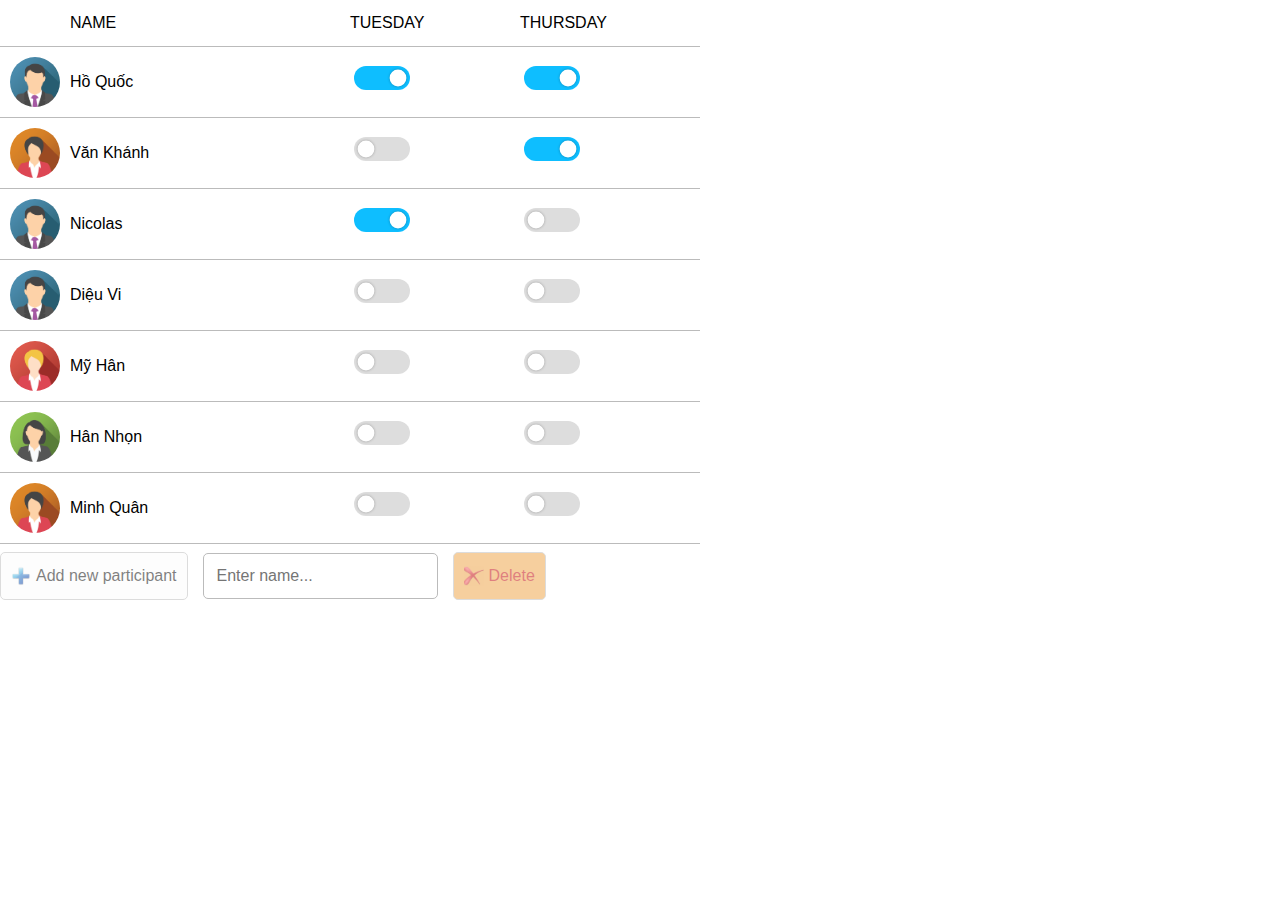
<file: index.html>
<!DOCTYPE html>
<html lang="en" dir="ltr">

<head>
  <meta charset="utf-8">
  <title>Serdao badminton club</title>
  <link rel="stylesheet" href="css/master.css">
  <script src="js/attendance-record.js" charset="utf-8"></script>
</head>

<body onload="initAttendanceRecordComponent();attendanceRecordRender.onPageLoaded();">
  <div id="attendance-record">
    <div class="header row-container">
      <div class="name-panel">
        <label>NAME</label>
      </div>
      <div class="check-opt">
        <label>TUESDAY</label>
      </div>
      <div class="check-opt">
        <label>THURSDAY</label>
      </div>
    </div>
    <div id="list-body">
    </div>
    <div class="list-footer">
      <div id="add-participant" class="button" onclick="attendanceRecordRender.onAddAttendee();">
        <img class="btn-icon" src="images/blue-plus-icon.png"></img>
        <span>Add new participant</span>
      </div>

      <input class="name-input-panel" id="attendee-name" type="text" name="attendeeName"
              value="" placeholder="Enter name..."/>

      <div id="delete-participant" class="button">
        <img class="btn-icon" src="images/delete-icon.png"></img>
        <span>Delete</span>
      </div>
    </div>
  </div>
</body>

</html>
</file>
<file: css/master.css>
body {
  font-family: Arial, Helvetica, sans-serif;
  font-size: 16px;
  line-height: 1.6em;
	margin: 0;
}

#attendance-record {
  height: 600px;
  width: 700px;
  position: relative;
}

#list-body {
  max-height: 500px;
  overflow-y: scroll;
}

.button {
  border: 1px solid #bbbbbb;
  border-radius: 5px;
  padding: 10px;
  background-color: #fcfcfc;
  cursor: pointer;
  font-size: 16px;
  display: flex;
  align-items: center;
}

.button img {
  width: 20px;
  height: 20px;
}

.button span {
  padding-left: 5px;
}

.button:hover {
  background-color: #96c7a0;
}

#delete-participant {
  background-color: #efa03f;
  color: #c00101;
}

.avatar {
  vertical-align: middle;
  width: 50px;
  height: 50px;
  border-radius: 50%;
}

.row-container {
  display: flex;
  border-bottom: 1px solid #bbbbbb;
  padding: 10px;
  align-items: center;
}

.list-footer {
  display: flex;
  align-items: center;
  position: absolute;
  bottom: 0;
}

.list-footer .name-input-panel {
  margin: 0 15px;
  border: 1px solid #bbbbbb;
  border-radius: 5px;
  padding: 13px;
  font-size: 16px;
}

.header .name-panel>label {
  padding-left: 60px;
}

.name-panel {
  flex-basis: 50%;
  display: flex;
  align-items: center;
}

.name-panel .name {
  padding-left: 10px;
}

.check-opt {
  flex-basis: 25%;
}

.disabled {
  opacity: 0.5;
  pointer-events: none;
  cursor: not-allowed;
}

input[type="checkbox"].switch_1{
	font-size: 16px;
	-webkit-appearance: none;
	   -moz-appearance: none;
	        appearance: none;
	width: 3.5em;
	height: 1.5em;
	background: #ddd;
	border-radius: 3em;
	position: relative;
	cursor: pointer;
	outline: none;
	-webkit-transition: all .2s ease-in-out;
	transition: all .2s ease-in-out;
  }

  input[type="checkbox"].switch_1:checked{
	background: #0ebeff;
  }

  input[type="checkbox"].switch_1:after{
	position: absolute;
	content: "";
	width: 1.5em;
	height: 1.5em;
	border-radius: 50%;
	background: #fff;
	-webkit-box-shadow: 0 0 .25em rgba(0,0,0,.3);
	        box-shadow: 0 0 .25em rgba(0,0,0,.3);
	-webkit-transform: scale(.7);
	        transform: scale(.7);
	left: 0;
	-webkit-transition: all .2s ease-in-out;
	transition: all .2s ease-in-out;
  }

  input[type="checkbox"].switch_1:checked:after{
	left: calc(100% - 1.5em);
  }

/* Switch 1 Specific Style End */
</file>
